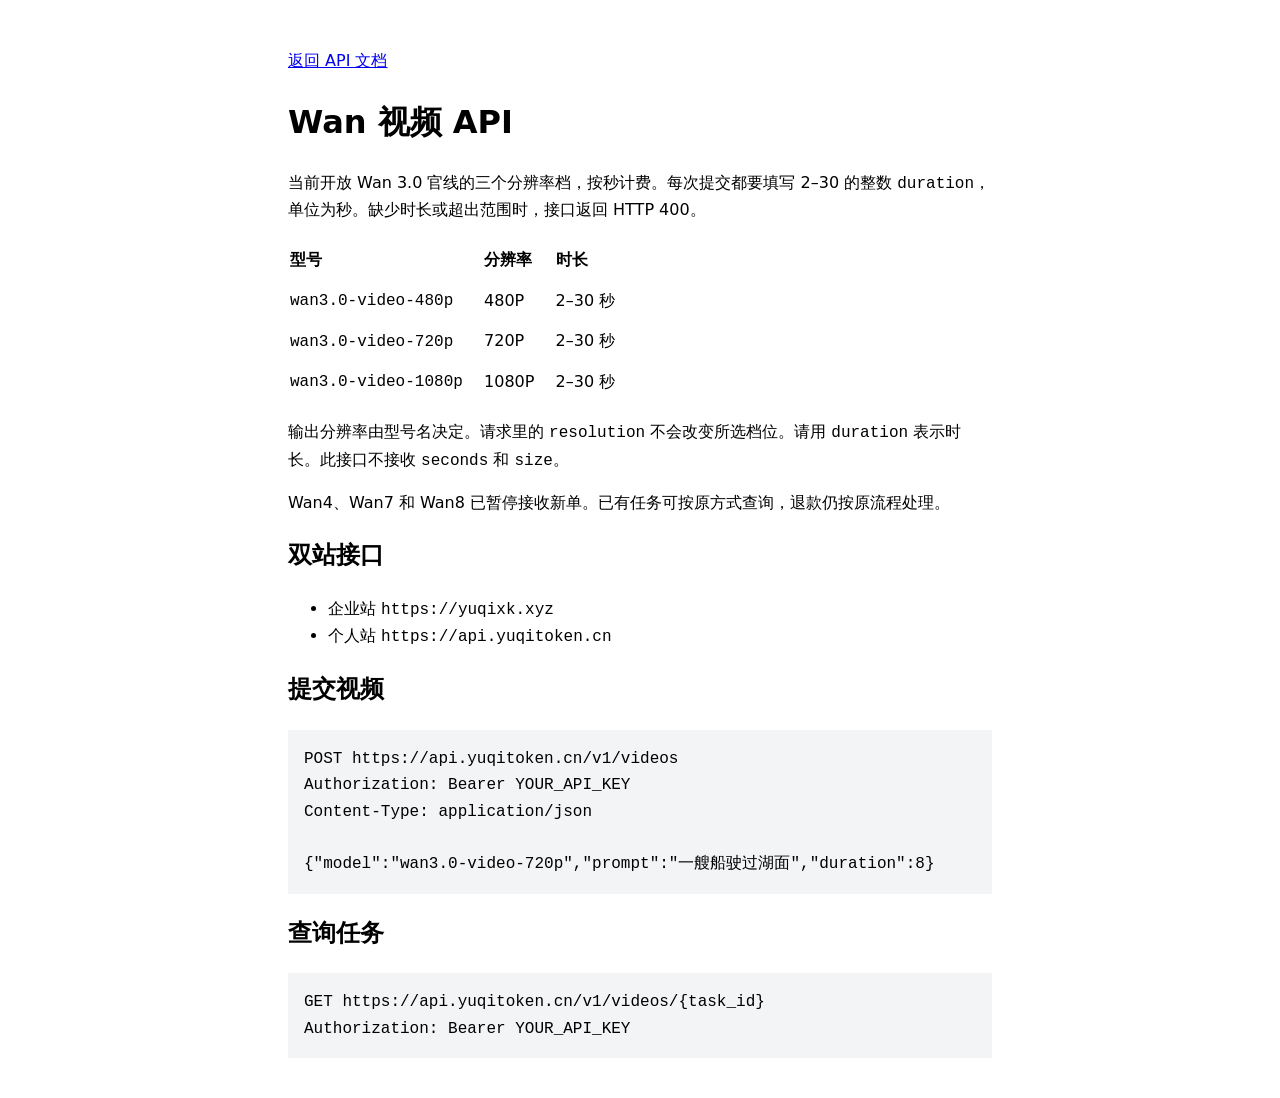
<file: wan-video.html>
<!doctype html><html lang="zh-CN"><head><meta charset="utf-8"><meta name="viewport" content="width=device-width, initial-scale=1"><title>Wan 视频 API · 双站</title><style>body{font:16px/1.65 system-ui,sans-serif;max-width:44rem;margin:3rem auto;padding:0 1.2rem}pre{background:#f3f4f6;padding:1rem;overflow:auto}td,th{text-align:left;padding:.35rem 1.2rem .35rem 0}code{font-family:monospace}</style></head><body><main><p><a href="./">返回 API 文档</a></p><h1>Wan 视频 API</h1><p>当前开放 Wan 3.0 官线的三个分辨率档，按秒计费。每次提交都要填写 2–30 的整数 <code>duration</code>，单位为秒。缺少时长或超出范围时，接口返回 HTTP 400。</p><table><thead><tr><th>型号</th><th>分辨率</th><th>时长</th></tr></thead><tbody><tr><td><code>wan3.0-video-480p</code></td><td>480P</td><td>2–30 秒</td></tr><tr><td><code>wan3.0-video-720p</code></td><td>720P</td><td>2–30 秒</td></tr><tr><td><code>wan3.0-video-1080p</code></td><td>1080P</td><td>2–30 秒</td></tr></tbody></table><p>输出分辨率由型号名决定。请求里的 <code>resolution</code> 不会改变所选档位。请用 <code>duration</code> 表示时长。此接口不接收 <code>seconds</code> 和 <code>size</code>。</p><p>Wan4、Wan7 和 Wan8 已暂停接收新单。已有任务可按原方式查询，退款仍按原流程处理。</p><h2>双站接口</h2><ul><li>企业站 <code>https://yuqixk.xyz</code></li><li>个人站 <code>https://api.yuqitoken.cn</code></li></ul><h2>提交视频</h2><pre><code>POST https://api.yuqitoken.cn/v1/videos
Authorization: Bearer YOUR_API_KEY
Content-Type: application/json

{"model":"wan3.0-video-720p","prompt":"一艘船驶过湖面","duration":8}</code></pre><h2>查询任务</h2><pre><code>GET https://api.yuqitoken.cn/v1/videos/{task_id}
Authorization: Bearer YOUR_API_KEY</code></pre></main></body></html>
</file>
